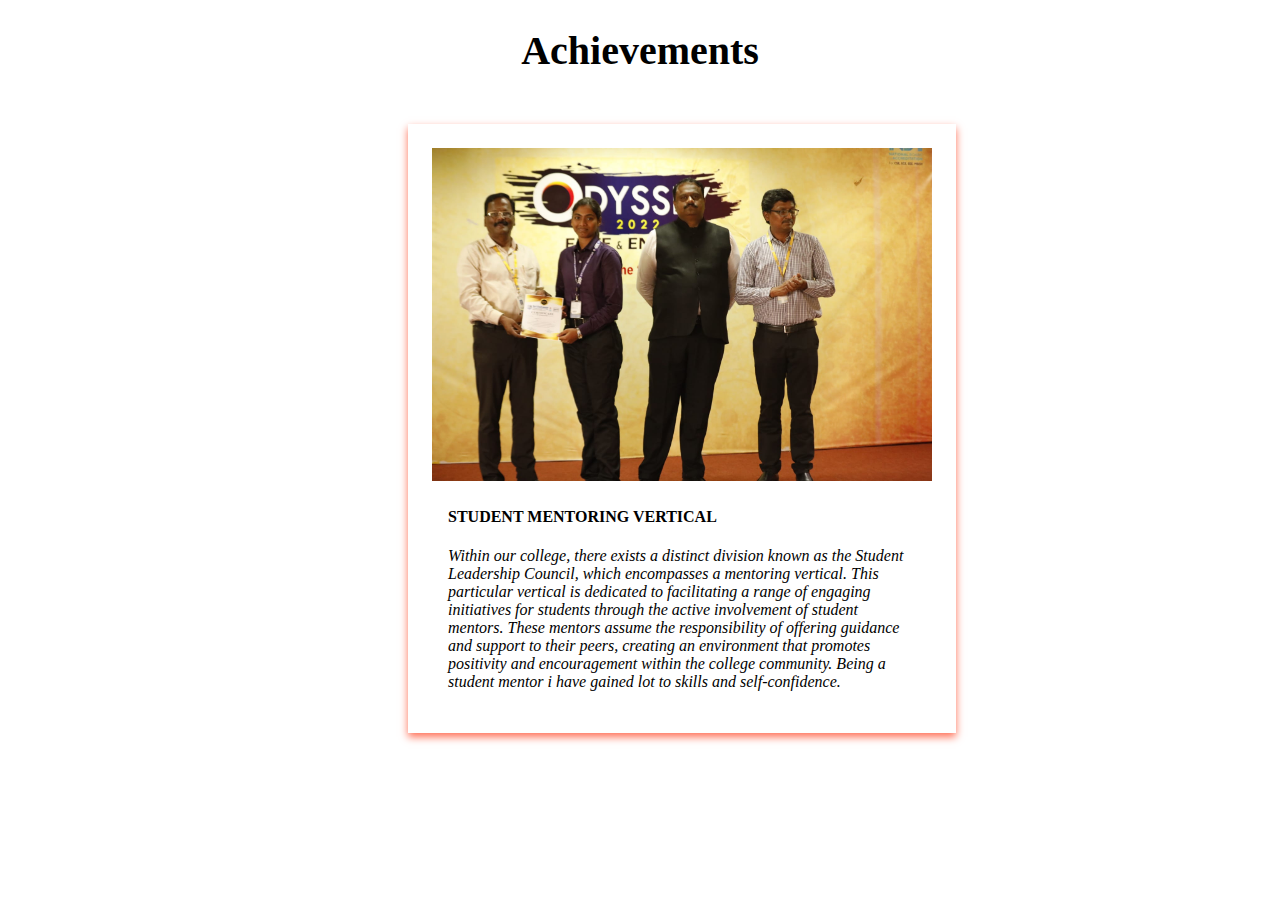
<file: portfolio/public_html/activities.html>
<!DOCTYPE html>
<html lang="en">
<head>
    <meta charset="UTF-8">
    <meta name="viewport" content="width=device-width, initial-scale=1.0">
    <title>Activities</title> 
    <link rel="stylesheet" href="activities.css">
</head>
<body> 
  <h1>Achievements</h1>
    <div class="card"> 
         
        <img src="MENTOR.jpeg" alt="Avatar">
        <div class="container">
          <h4><b>STUDENT MENTORING VERTICAL</b></h4> 
        <P class="Details">Within our college, there exists a distinct division known as the Student Leadership Council, which encompasses a mentoring vertical. This particular vertical is dedicated to facilitating a range of engaging initiatives for students through the active involvement of student mentors. These mentors assume the responsibility of offering guidance and support to their peers, 
                creating an environment that promotes positivity and encouragement within the college community. Being a student mentor i have gained lot to skills and self-confidence.</P>

         
        </div> 
        
      </div>  
      
</body>
</html>
</file>
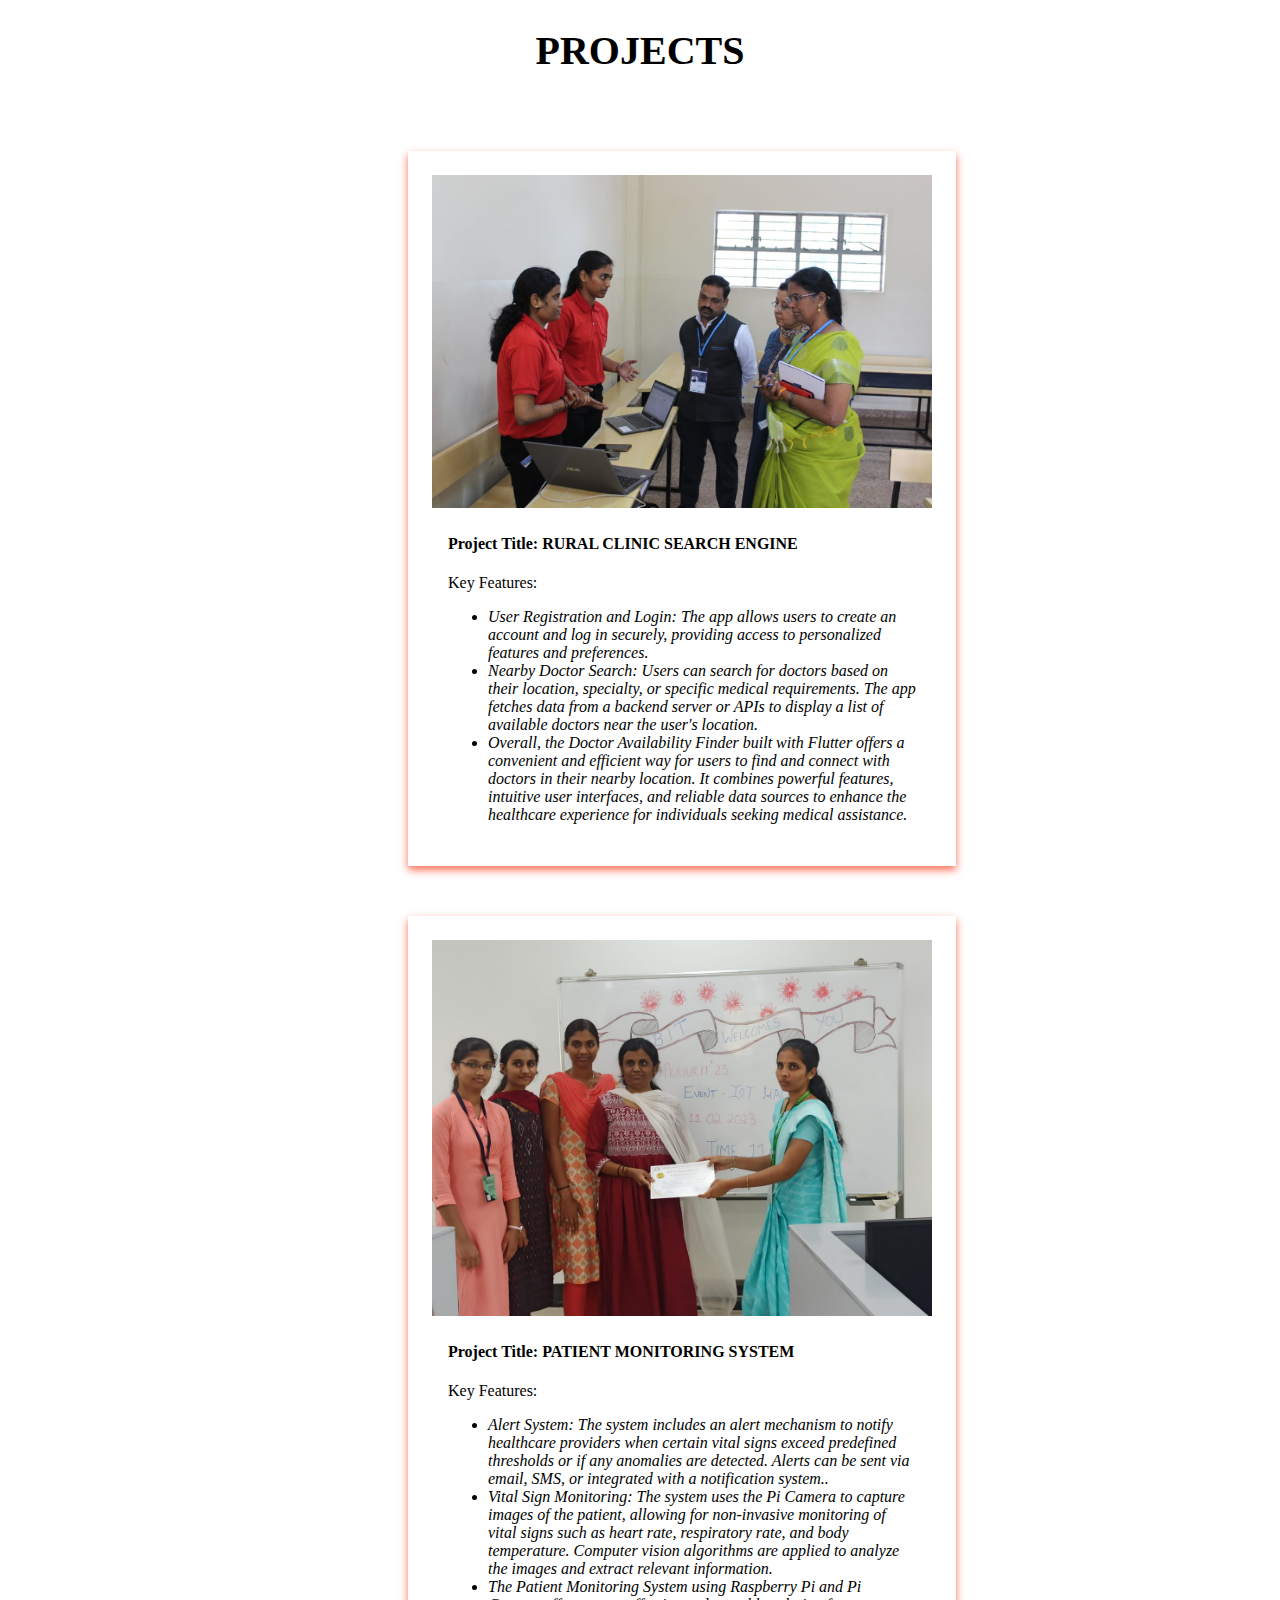
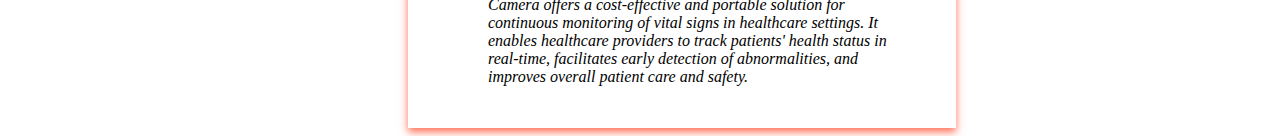
<file: portfolio/public_html/Hackathon.html>
<!DOCTYPE html>
<html lang="en">
<head>
    <meta charset="UTF-8">
    <meta name="viewport" content="width=device-width, initial-scale=1.0">
    <title>Hackathons</title> 
    <link rel="stylesheet" href="Hackathon.css">
</head>
<body> 
    <H1>PROJECTS</H1> 
    <div class="outer-container">
    <div class="card">
        <img src="image1.jpeg" alt="Avatar" style="width:100%">
        <div class="container">
          <h4><b> Project Title: RURAL CLINIC SEARCH ENGINE</b></h4> 
          <P>Key Features:</P> 
          <ul class="Details">
            <li>User Registration and Login: The app allows users to create an account and log in securely, 
                providing access to personalized features and preferences.</li> 
                <li>Nearby Doctor Search: Users can search for doctors based on their location, specialty, or specific medical requirements. 
                    The app fetches data from a backend server or APIs to display a list of available doctors near the user's location.</li>
         <li>
            Overall, the Doctor Availability Finder built with Flutter offers a convenient and efficient way for users to find and connect with doctors in their nearby location. It combines powerful features, intuitive user interfaces, 
            and reliable data sources to enhance the healthcare experience for individuals seeking medical assistance.
         </li>
                </ul>

         
        </div>
      </div> 
      <div class="card">
        <img src="image3.jpeg" alt="Avatar" style="width:100%">
        <div class="container">
          <h4><b> Project Title:  PATIENT MONITORING SYSTEM </b></h4> 
          <P>Key Features:</P> 
          <ul class="Details">
            <li>Alert System: The system includes an alert mechanism to notify healthcare providers when certain vital signs exceed predefined thresholds or if any anomalies are detected.
                 Alerts can be sent via email, SMS, or integrated with a notification system..</li> 
                <li>Vital Sign Monitoring: The system uses the Pi Camera to capture images of the patient, allowing for non-invasive monitoring of vital signs such as heart rate, respiratory rate, and body temperature. 
                    Computer vision algorithms are applied to analyze the images and extract relevant information.</li>
         <li>
            The Patient Monitoring System using Raspberry Pi and Pi Camera offers a cost-effective and portable solution for continuous monitoring of vital signs in healthcare settings. It enables healthcare providers to track patients' health status in real-time, 
            facilitates early detection of abnormalities, and improves overall patient care and safety.
                </ul>

         
        </div>
      </div> 
    </div>
</body>
</html>
</file>
<file: portfolio/public_html/activities.css>
@import url('https://fonts.googleapis.com/css2?family=Nunito:wght@200;300;400;600;700;800&amp;display=swap');
.card {
  box-shadow: 0 4px 8px 0 rgba(255,112,87);
  transition: 0.3s;
  width: 500px;
  padding: 24px;
  margin-left: 400px; 
  margin-top: 50px;
  
  }  

img{
  width: 500px;
}
  @media (max-width: 600px) {
    .card{
      direction: column;
    } 
}
  
  .card:hover {
    box-shadow: 0 8px 16px 0 rgba(255,112,87);
  }
  
  .container {
    padding: 2px 16px; 
 
  } 
  .Details{
    font-size: medium; 
    font-style:oblique;
  } 
  H1{
    text-align: center; 
    font-family: Cambria, Cochin, Georgia, Times, 'Times New Roman', serif; 
    font-size: 40px; 
    
  }
</file>
<file: portfolio/public_html/Hackathon.css>
@import url('https://fonts.googleapis.com/css2?family=Nunito:wght@200;300;400;600;700;800&amp;display=swap');
.card {
  box-shadow: 0 4px 8px 0 rgba(255,112,87);
  transition: 0.3s;
  width: 500px;
  padding: 24px;
  margin-left: 400px; 
  margin-top: 50px;
  
  }  

img{
  width: 500px;
}
  @media (max-width: 600px) {
    .card{
      direction: column;
    } 
} 
  
  .card:hover {
    box-shadow: 0 8px 16px 0 rgba(255,112,87); 
  
  } 
  .card{
    display: inline-block;
  }
  
  .container {
    padding: 2px 16px; 
 
  } 
  .Details{
    font-size: medium; 
    font-style:oblique;
  } 
  H1{
    text-align: center; 
    font-family: Cambria, Cochin, Georgia, Times, 'Times New Roman', serif; 
    font-size: 40px; 
    
  }
</file>
